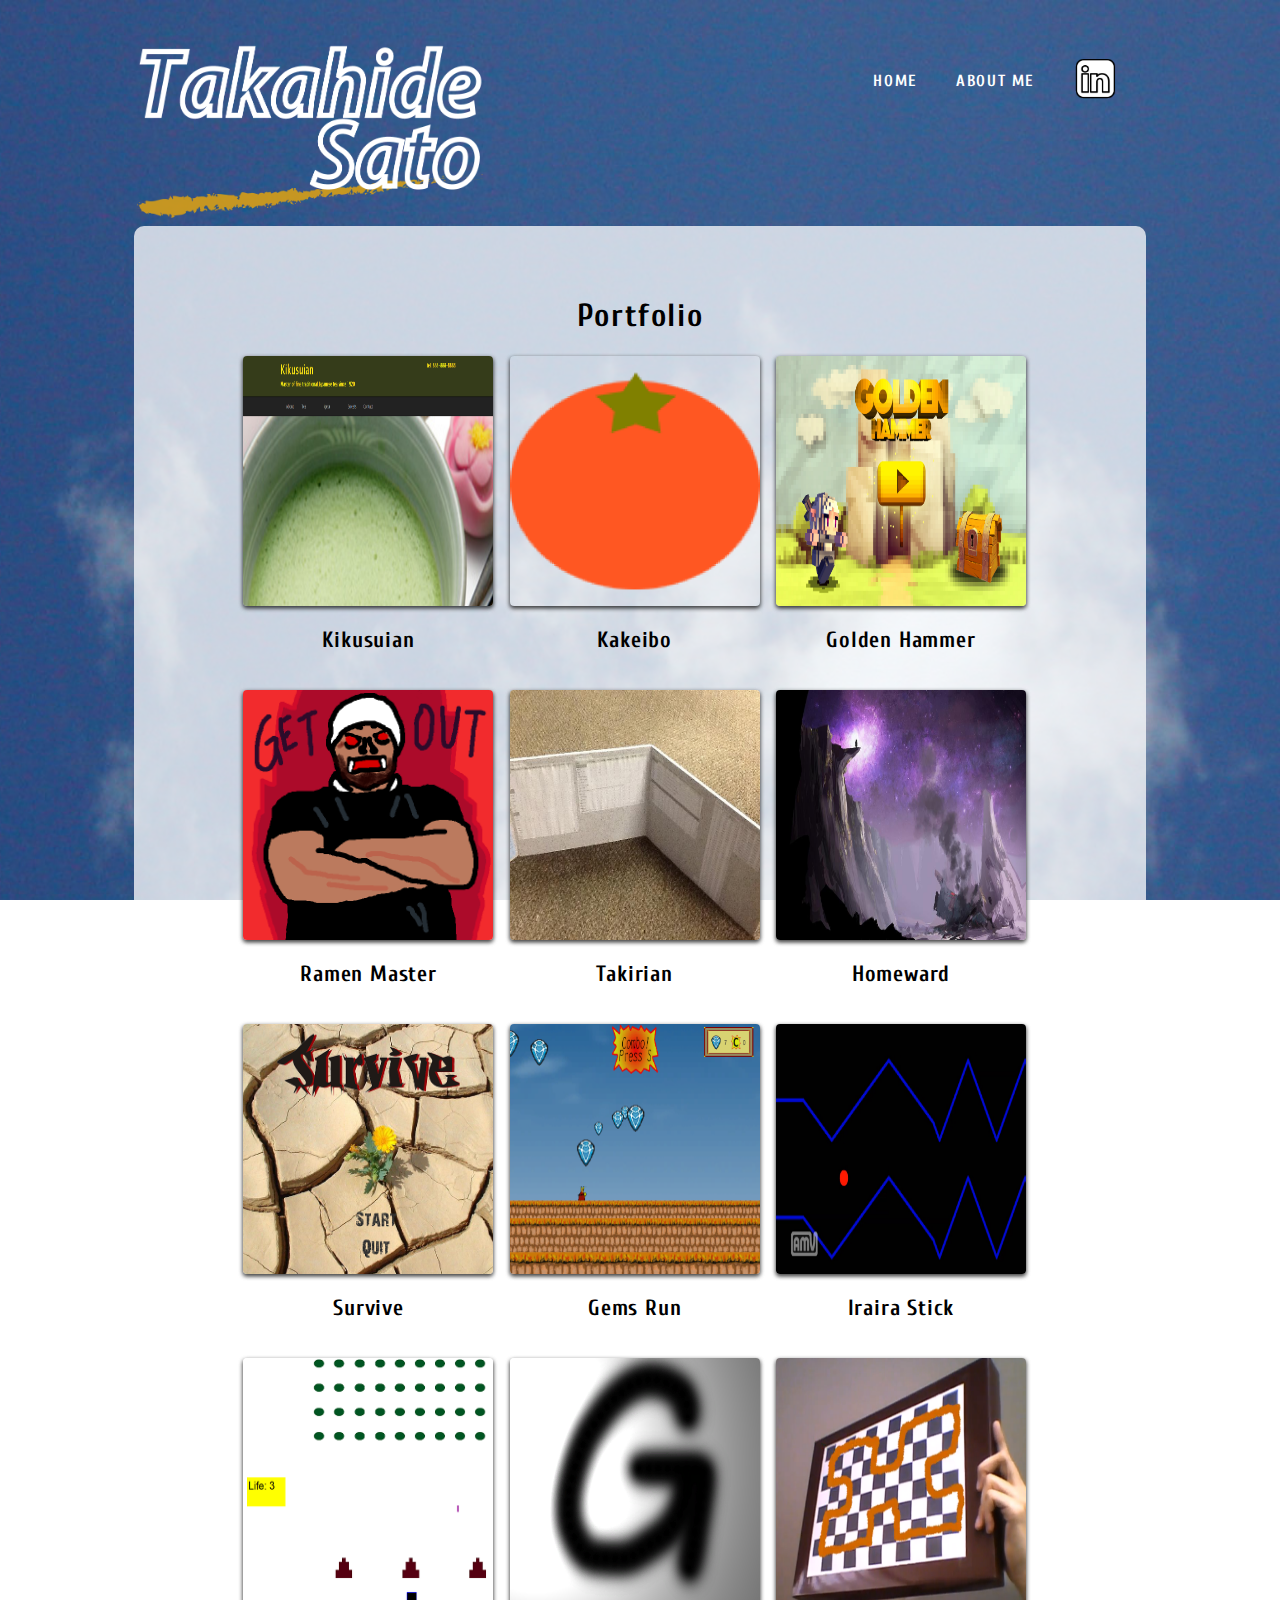
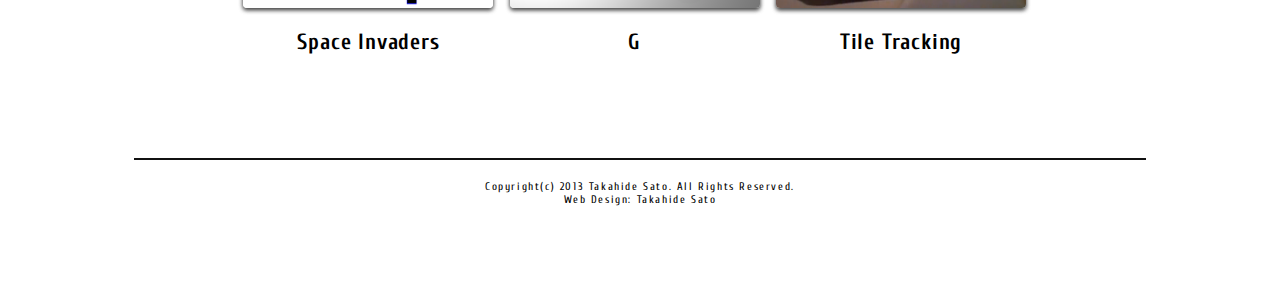
<file: index.html>
<!DOCTYPE html>
<html lang="en">
<head>
    <meta name="viewport" content="width=device-width, user-scalable=yes, maximum-scale=1.0, minimum-scale=1.0">
    <meta name="auther" content="tsato1" />
    <meta name="keyworkds" content="Takahide,Sato,Tak,Portfolio" />
    <meta name="description" content="Tak's portfolio" />
    <link href='https://fonts.googleapis.com/css?family=Cuprum:400,700italic,700' rel='stylesheet' type='text/css'>
    <link rel="stylesheet" href="style.css" type="text/css" />
    <title>Takahide Sato</title>
</head>

<body>
    <div id="container">
        <div id="header">
            <div id="logo">
                <a href="index.html"><img src="images/logo_white_g.png" alt="" width="350" /></a>
            </div><!--/logo-->
            <nav id="menu">
                <ul>
                    <li>
                        <a href="https://www.linkedin.com/in/takahidesato">
                            <img alt="" src="images/linkedin.png" onmouseout="this.src='images/linkedin.png'" width="45" onmouseover="this.src='images/linkedin_gold.png'" />
                        </a>
                    </li>
                    <li>
                        <a href="aboutme.html">ABOUT ME</a>
                    </li>
                    <li>
                        <a href="index.html">HOME</a>
                    </li>
                </ul>
            </nav><!--/menu-->
        </div><!--/header-->

        <div id="contents">
            <div id="main">
                <h1>Portfolio</h1>
                
                <ol class="block">
                    <li class="mosaic-block figure">
                        <a class="mosaic-overlay" href="http://tsato2.web.fc2.com">
                            <div class="details">
                                <h5>Web design demo - Kikusuian</h5>
                            </div>
                        </a>
                        <div class="mosaic-backdrop">
                            <img alt="Kikusuian" src="images/works/kikusuian.png" />
                            <h3>Kikusuian</h3>
                        </div>
                    </li>
                    <li class="mosaic-block figure">
                        <a class="mosaic-overlay" href="https://play.google.com/store/apps/details?id=com.kakeibo">
                            <div class="details">
                                <h5>Android app for easy budgetting.</h5>
                            </div>
                        </a>
                        <div class="mosaic-backdrop">
                            <img alt="" src="images/works/Hi-res_icon.png" />
                            <h3>Kakeibo</h3>
                        </div>
                    </li>
                    <li class="mosaic-block figure">
                        <a class="mosaic-overlay">
                            <div class="details">
                                <h5>Mobile endless-runner game where you smash everything along the way.</h5>
                            </div>
                        </a>
                        <div class="mosaic-backdrop">
                            <img alt="" src="images/works/goldenhammer.jpg"/>
                            <h3>Golden Hammer</h3>
                        </div>
                    </li>
                    <li class="mosaic-block figure">
                        <a class="mosaic-overlay" href="https://github.com/tsato1/Ramen-Master">
                            <div class="details">
                                <h5>Desktop game where you pick up right ingredients for ramen.</h5>
                            </div>
                        </a>
                        <div class="mosaic-backdrop">
                            <img alt="" src="images/works/Master_Satan.png" />
                            <h3>Ramen Master</h3>
                        </div>
                    </li>
                    <li class="mosaic-block figure">
                        <a class="mosaic-overlay" href="https://www.amazon.com/Takirian-Takahide-Sato/dp/1514348446">
                            <div class="details">
                                <h5>D'n'D-based table talk RPG where you are the savior of the world, Takirian.</h5>
                            </div>
                        </a>
                        <div class="mosaic-backdrop">
                            <img alt="" src="images/works/takirian.jpg"/>
                            <h3>Takirian</h3>
                        </div>
                    </li>
                    <li class="mosaic-block figure">
                        <a class="mosaic-overlay">
                            <div class="details">
                                <h5>PC game in which you are an astronaut who tries to survive on a plant.</h5>
                            </div>
                        </a>
                        <div class="mosaic-backdrop">
                            <img alt="" src="images/works/homeward.jpg"/>
                            <h3>Homeward</h3>
                        </div>
                    </li>
                    <li class="mosaic-block figure">
                        <a class="mosaic-overlay">
                            <div class="details">
                                <h5>30-seconds game in which you find the ground that doesn't fall to survive.</h5>
                            </div>
                        </a>
                        <div class="mosaic-backdrop">
                            <img alt="" src="images/works/survive.png"/>
                            <h3>Survive</h3>
                        </div>
                    </li>
                    <li class="mosaic-block figure">
                        <a class="mosaic-overlay">
                            <div class="details">
                                <h5>Endless-runner game in which you catch the gems on the course.</h5>
                            </div>
                        </a>
                        <div class="mosaic-backdrop">
                            <img alt="" src="images/works/gemsrun.png"/>
                            <h3>Gems Run</h3>
                        </div>
                    </li>
                    <li class="mosaic-block figure">
                        <a class="mosaic-overlay">
                            <div class="details">
                                <h5>AR endless-runner game where you avoid hit by the edge of the course.
                                </h5>
                            </div>
                        </a>
                        <div class="mosaic-backdrop">
                            <img alt="" src="images/works/iraira.png"/>
                            <h3>Iraira Stick</h3>
                        </div>
                    </li>
                    <li class="mosaic-block figure">
                        <a class="mosaic-overlay" href="https://www.youtube.com/watch?v=7qJfzUNA-O4">
                            <div class="details">
                                <h5>Space Invaders without cool arts.</h5>
                            </div>
                        </a>
                        <div class="mosaic-backdrop">
                            <img alt="" src="images/works/invaders.png"/>
                            <h3>Space Invaders</h3>
                        </div>
                    </li>
                    <li class="mosaic-block figure">
                        <a class="mosaic-overlay">
                            <div class="details">
                                <h5>PC game in which you manipulate the gravity to reach the goal.</h5>
                            </div>
                        </a>
                        <div class="mosaic-backdrop">
                            <img alt="" src="images/works/G.png"/>
                            <h3>G</h3>
                        </div>
                    </li>
                    <li class="mosaic-block figure">
                        <a class="mosaic-overlay" href="https://www.youtube.com/watch?v=W0lCajG06Vk&feature=youtu.be">
                            <div class="details">
                                <h5>AR program that tracks the tile.</h5>
                            </div>
                        </a>
                        <div class="mosaic-backdrop">
                            <img alt="" src="images/works/tiletracking.png"/>
                            <h3>Tile Tracking</h3>
                        </div>
                    </li>
                </ol>

                <div style="clear:both">
                </div>
            </div><!--/main-->
        </div><!--contents-->

        <div id="footer">
            Copyright(c) 2013 Takahide Sato. All Rights Reserved.<br />
            Web Design: Takahide Sato
        </div><!--/footer-->
    </div><!--/container-->

    <!-- <script src="http://maxcdn.bootstrapcdn.com/bootstrap/3.3.6/js/bootstrap.min.js"></script> -->
    <script type="text/javascript" src="./js/jquery-2.1.4.js"></script>
    <script type="text/javascript" src="./js/mosaic.1.0.1.min.js"></script>
    <script type="text/javascript" src="./js/script.js"></script>
</body>
</html>
</file>
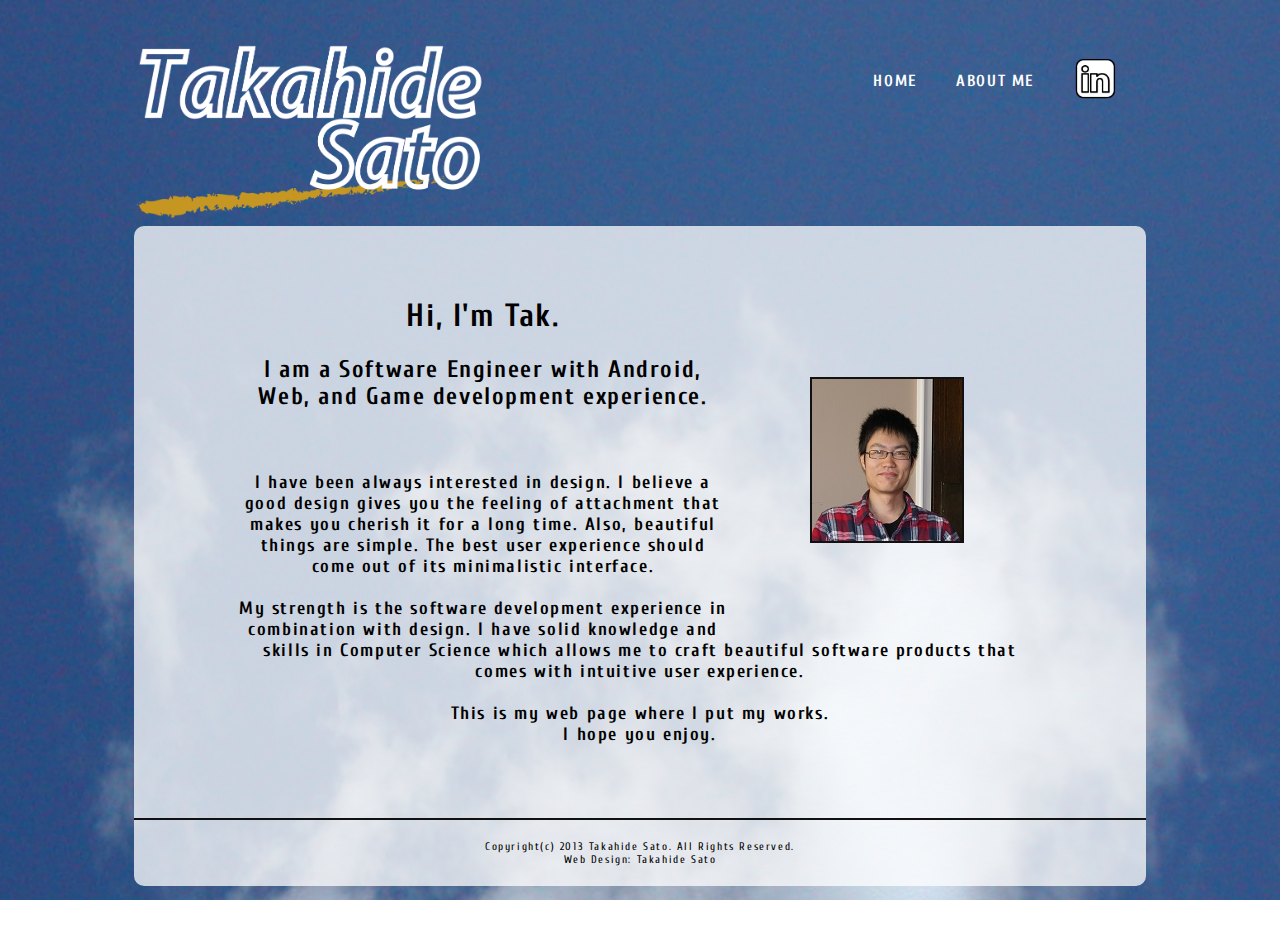
<file: aboutme.html>
<!DOCTYPE html>
<html lang="en">
<head>
    <meta name="viewport" content="width=device-width, user-scalable=yes, maximum-scale=1.0, minimum-scale=1.0">
    <meta name="auther" content="tsato1" />
    <meta name="keyworkds" content="Takahide,Sato" />
    <meta name="description" content="Takahide's Webpage" />
    <link href='https://fonts.googleapis.com/css?family=Cuprum:400,700italic,700' rel='stylesheet' type='text/css'>
    <link rel="stylesheet" href="style.css" type="text/css" />
    <title>Takahide Sato</title>
</head>

<body>
    <div id="container">
        <div id="header">
            <div id="logo">
                <a href="index.html"><img src="images/logo_white_g.png" alt="" width="350" /></a>
            </div><!--/logo-->
            <nav id="menu">
                <ul>
                    <li>
                        <a href="https://www.linkedin.com/in/takahidesato">
                            <img alt="" src="images/linkedin.png" onmouseout="this.src='images/linkedin.png'" width="45" onmouseover="this.src='images/linkedin_gold.png'" />
                        </a>
                    </li>
                    <!--<li>
                        <a href="resume.html">RESUME</a>
                    </li>-->
                    <li>
                        <a href="aboutme.html">ABOUT ME</a>
                    </li>
                    <li>
                        <a href="index.html">HOME</a>
                    </li>
                </ul>
            </nav><!--/menu-->
        </div><!--/header-->

        <div id="contents">
            <div id="main">
                <div class="profile_img">
                    <img src="images/profile.jpg" alt="" width="150" height="162" />
                </div>
                <h1>Hi, I'm Tak.</h1>
                <h2>I am a Software Engineer with Android, Web, and Game development experience.</h2>
                <br />
                <h4>I have been always interested in design. I believe a good design gives you the feeling of attachment that makes you cherish it for a long time. Also, beautiful things are simple. The best user experience should come out of its minimalistic interface.
                <br />
                <br />
                My strength is the software development experience in combination with design. I have solid knowledge and skills in Computer Science which allows me to craft beautiful software products that comes with intuitive user experience.
                <br />
                <br />
                This is my web page where I put my works.
                <br />
                I hope you enjoy.</h4>
            </div><!--/main-->
        </div><!--contents-->

        <div id="footer">
            Copyright(c) 2013 Takahide Sato. All Rights Reserved.<br />
            Web Design: Takahide Sato
        </div><!--/footer-->
    </div><!--/container-->

</body>
</html>
</file>
<file: style.css>
@charset "shift_jis";

/* ------------- Takahide Sato ------------- */

/* ------------- overall ------------- */
body {
	margin: 0px;
	padding: 0px;
	font-family: 'Cuprum', sans-serif;
	font-weight: 300;
	background-image: url(images/background.jpg);
	background-position: center top;
	background-repeat: no-repeat;
	background-attachment: fixed;
	background-size: 100% 100%;
}
h3 {
	font-size: 22px;
	font-weight: 700;
	color: black;
}
h4 {
	font-size: 18px;
	font-weight: 700;
}
h5 {
	font-weight: 700;
	font-size: 16px;
	line-height: 30px;
}
ol, ul {
    list-style:none;
    text-align:center;
}
a:link {
    text-decoration: none;
}

/* ------------- mosaic ------------- */

.mosaic-block {
	float:none;
	position:relative;
    overflow:visible;
    width: 250px;
    height: 250px;
    -webkit-border-radius: 4px;
	-moz-border-radius: 4px;
	border-radius: 4px;
	-webkit-box-shadow: 0 2px 4px rgba(0, 0, 0, 0.5);
	-moz-box-shadow: 0 2px 4px rgba(0, 0, 0, 0.5);
	box-shadow: 0 2px 4px rgba(0, 0, 0, 0.5);
	display: inline-block;
}

.details {
    padding: 18px;
    text-align: center;
	text-decoration: none;
	font-weight: bold;
	display: none;
	color: white;
}

.mosaic-backdrop {
    display: none;
    position: absolute;
    top: 0;
    left: 0;
    height: 100%;
    width: 100%;
}

.mosaic-overlay {
    display: none;
    z-index: 1;
    position: absolute;
    top: 0;
    left: 0;
    width: 100%;
    height: 100%;
    -webkit-border-radius: 4px;
	-moz-border-radius: 4px;
	border-radius: 4px;
}
/* ------------- mosaic ------------- */

/* ------------- container ------------- */
#container {
	width: 79%;
	letter-spacing: 0.1em;
	margin-right: auto;
	margin-left: auto;
}

/* ------------- header ------------- */
#header {
	width: 100%;
}

/* ------------- logo ------------- */
#logo {
	float: left;
	margin-top: 40px;
	width: 350px;
}

/* ------------- menu ------------- */
#menu {
	float: right;
	width: 450px;
	margin-top: 40px;
}

/* ------------- links --------------*/
#links 
{
    padding: 13px;
    width: 100%;
    height: 200px;
}   

/* ------------- rightbar --------------*/
#leftbar
{
    float: right;
    width: 300px;
    height: 100%;
}

#menu li {
	float: right;
	width: 100px;
	height: 50px;
	line-height: 50px;
	overflow: hidden;
	position: relative;
	z-index: 1;
}

#menu .on {
	overflow: visible;
}

#menu a {
	text-align: center;
	text-decoration: none;
	font-weight: bold;
	white-space: nowrap;	/*no line break*/
	display: block;
	color:#ffffff;
}

#menu a:hover {
	border-left: solid 1px #e6b422;
	border-right: solid 1px #e6b422;
	color: #e6b422;
}

/* ------------- contents ------------- */
#contents {
	clear: both;
	text-align: center;
	width: 100%;
	padding-top: 50px;
	padding-bottom: 50px;
	background-color: rgba(255,255,255,0.75);
	border-top-right-radius: 10px;
	border-top-left-radius: 10px;
}

/* ------------- main ------------- */
#main {
	width: 80%;
	margin-right: auto;
	margin-left: auto;
}

#main h1 {
	text-align: center;
	overflow: hidden;
}

#main p {
	text-align: left;
	overflow: hidden;
	padding: 2em 4em;
}

#main .block {
	text-align: center;
	margin-right: auto;
	margin-left: auto;
	padding: 0;
}

#main .profile_img {
	float: right;
	width: 150px;
	height: 162px;
	border: solid 2px #111111;
	margin: 80px;
}

#main .block .h3 {
	margin: 10px 0px;
}

/* ------------- main .box ------------- */
.figure {
    line-height: 1.1;
    margin: 0 1.317% 5.0em 0;
    text-align: center;
    letter-spacing: 0.05em;
}

.figure b {
	display: block;
	font-size: 14px;
	letter-spacing: 0.03em;
}

.figure img {
    /*display: none;*/
    width: 250px;
    height: 250px;
    -webkit-border-radius: 4px;
	-moz-border-radius: 4px;
	border-radius: 4px;
	-webkit-box-shadow: 0 2px 4px rgba(0, 0, 0, 0.5);
	-moz-box-shadow: 0 2px 4px rgba(0, 0, 0, 0.5);
	box-shadow: 0 2px 4px rgba(0, 0, 0, 0.5);
	display: block;
	margin: 0 auto 1em;
}

/* ------------- footer ------------- */
#footer {
	clear: both;
	width: 100%;
	text-align: center;
	padding-top: 20px;
	padding-bottom: 20px;
	border-top: solid 2px #111111;
	font-size: 11px;
	background-color: rgba(255,255,255,0.75);
	border-bottom-right-radius: 10px;
	border-bottom-left-radius: 10px;
	margin-bottom: 60px;
}

/* ------------- pagetop ------------- */
.pagetop {
	text-align: right;
	margin-right: 70px;
}
</file>
